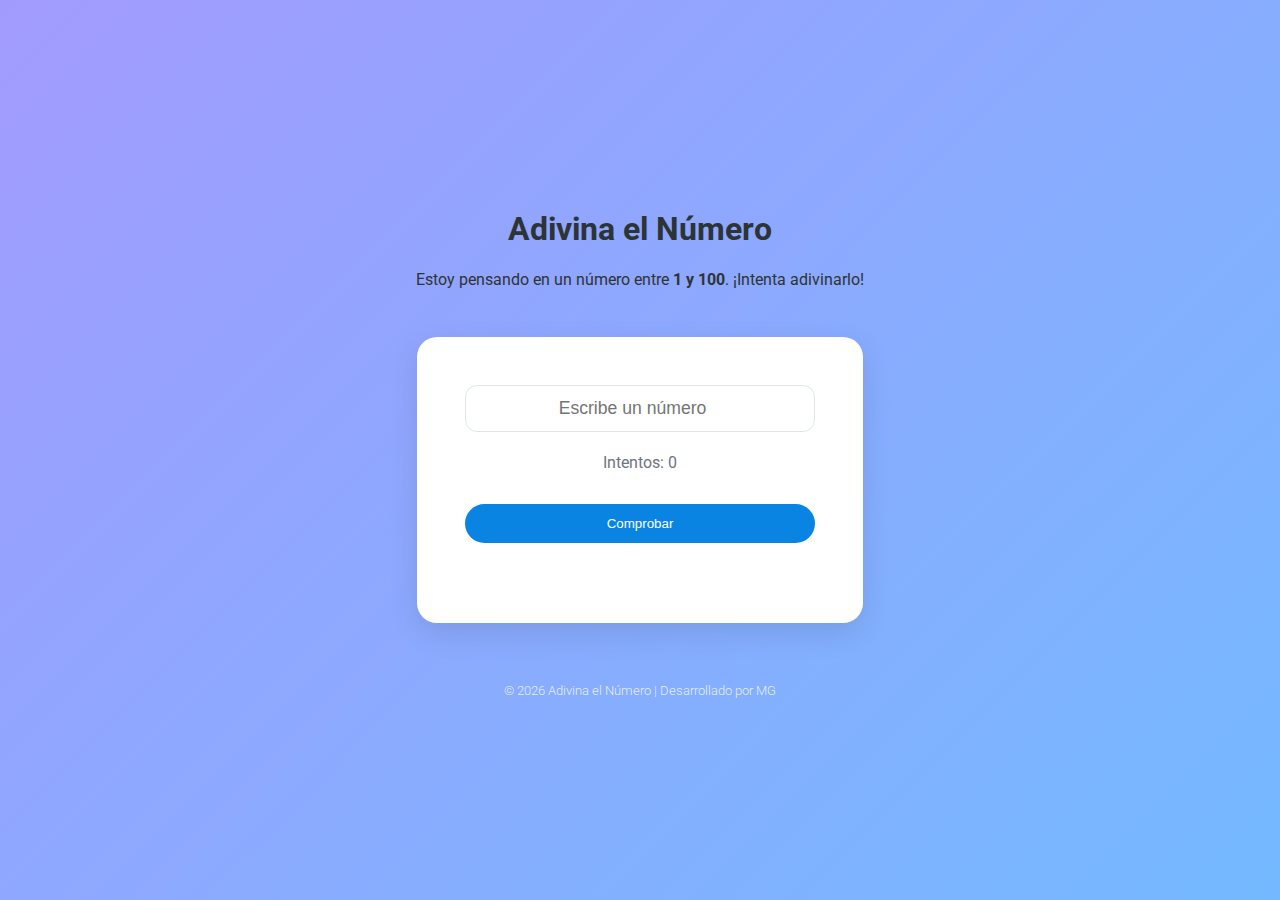
<file: electiva_2/adivinanza/index.html>
<!DOCTYPE html>
<html lang="es">
<head>
    <meta charset="UTF-8">
    <meta name="viewport" content="width=device-width, initial-scale=1.0">
    <title>Juego: Adivina el Número</title>
    <link rel="stylesheet" href="style.css">
</head>
<body>
    <header>
        <h1>Adivina el Número </h1>
        <p>Estoy pensando en un número entre <strong>1 y 100</strong>. ¡Intenta adivinarlo!</p>
    </header>

    <main>
        <section class="game">
            <input type="number" id="guessInput" placeholder="Escribe un número" />
            <p id="attempts">Intentos: 0</p>  <button id="checkBtn">Comprobar</button>
            <p id="message"></p>
            <button id="resetBtn" class="hidden">Reiniciar Juego</button>
        </section>
    </main>

    <footer>
        <p>&copy; <span id="currentYear"></span> Adivina el Número | Desarrollado por MG</p>
    </footer>

    <script src="script.js"></script>
</body>
</html>
</file>
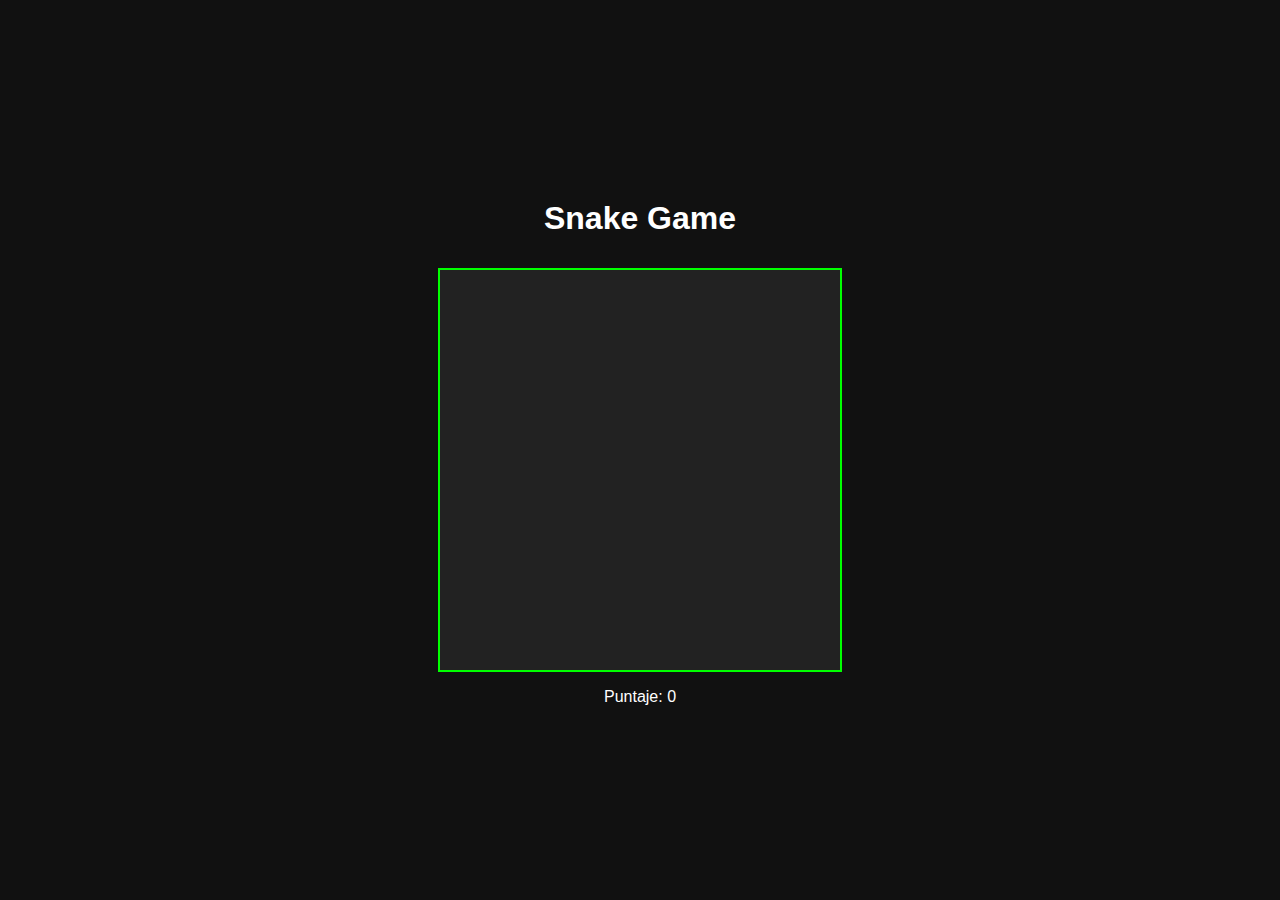
<file: electiva_2/snake/index.html>
<!DOCTYPE html>
<html lang="es">
<head>
  <meta charset="UTF-8">
  <meta name="viewport" content="width=device-width, initial-scale=1.0">
  <title>Juego de la Serpiente</title>
  <link rel="stylesheet" href="style.css">
</head>
<body>
  <h1>Snake Game</h1>
  <canvas id="gameCanvas" width="400" height="400"></canvas>
  <p>Puntaje: <span id="score">0</span></p>

  <script src="script.js"></script>
</body>
</html>
</file>
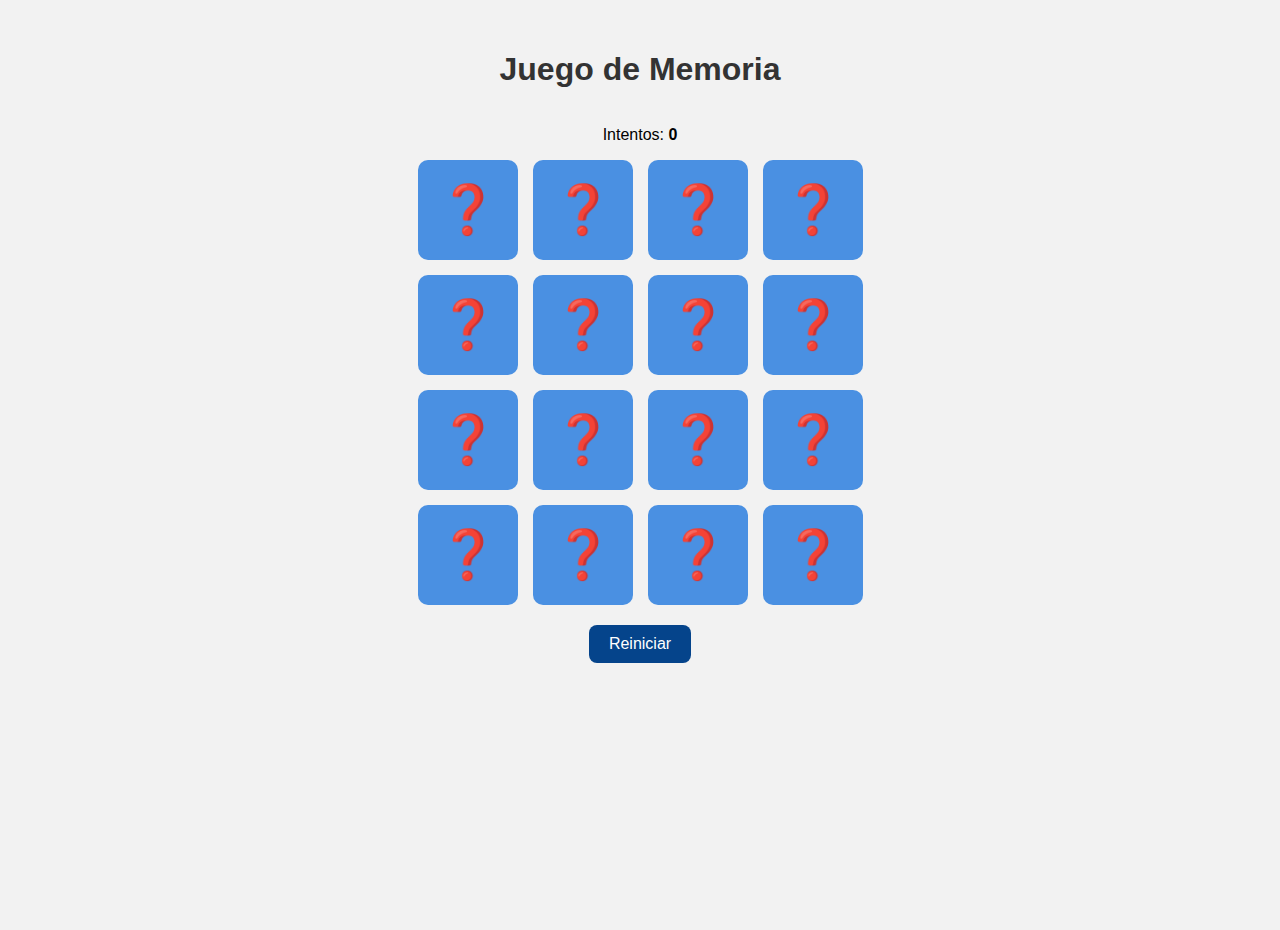
<file: electiva_2/memoria/memoria.html>
<!DOCTYPE html>
<html lang="es">
<head>
    <meta charset="UTF-8">
    <meta name="viewport" content="width=device-width, initial-scale=1.0">
    <title>Juego de Memoria</title>
    <link rel="stylesheet" href="style.css">
</head>
<body>
    <h1>Juego de Memoria</h1>
    <p>Intentos: <span id="moves">0</span></p>
    <div class="game-container" id="gameBoard"></div>
    <button id="restartBtn">Reiniciar</button>

    <script src="script.js"></script>
</body>
</html>
</file>
<file: electiva_2/adivinanza/style.css>
@import url('https://fonts.googleapis.com/css2?family=Roboto:wght@300;400;700&display=swap');

body {
    font-family: 'Roboto', sans-serif;
    background: linear-gradient(135deg, #a29bfe 0%, #74b9ff 100%);
    color: #2d3436;
    text-align: center;
    height: 100vh;
    display: flex;
    flex-direction: column;
    justify-content: center;
    margin: 0;
}

header {
    margin-bottom: 2rem;
}

.game {
    background: white;
    padding: 3rem;
    margin: 0 auto;
    width: 90%;
    max-width: 350px;
    border-radius: 20px;
    box-shadow: 0 10px 30px rgba(0, 0, 0, 0.1);
}

input {
    padding: 12px 15px;
    font-size: 1.1rem;
    width: 100%; /* ANCHO COMPLETO */
    box-sizing: border-box; /* Incluye padding y border en el ancho total */
    border: 1px solid #dfe6e9;
    border-radius: 12px;
    outline: none;
    text-align: center;
    transition: border-color 0.3s;
    margin-bottom: 0.8rem;
}

input:focus {
    border-color: #0984e3;
}

#attempts {
    margin-top: 0.5rem;
    margin-bottom: 1.5rem; /* Más espacio para separar del botón */
    font-size: 1rem;
    color: #6c757d;
    font-weight: 400;
}

button {
    background: #0984e3;
    color: white;
    border: none;
    padding: 12px 30px;
    border-radius: 50px;
    cursor: pointer;
    margin-top: 0.5rem;
    transition: background 0.3s, transform 0.1s;
    font-weight: 500;
    
    width: 100%; /* ANCHO COMPLETO para botón principal */
    margin-bottom: 0.5rem;
}

button:hover {
    background: #0069d9;
    transform: translateY(-1px);
}

.hidden {
    display: none;
}

#message {
    margin-top: 1.5rem;
    font-size: 1.1rem;
    font-weight: 500;
    color: #0984e3;
}

footer {
    margin-top: 3rem;
    color: rgba(255, 255, 255, 0.8);
    font-size: 0.8rem;
    font-weight: 300;
}
</file>
<file: electiva_2/snake/style.css>
body {
  display: flex;
  flex-direction: column;
  align-items: center;
  justify-content: center;
  background: #111;
  color: #fff;
  font-family: Arial, sans-serif;
  height: 100vh;
  margin: 0;
}

canvas {
  background-color: #222;
  border: 2px solid #0f0;
  margin-top: 10px;
}

button:hover {
  background-color: #5f5;
}
</file>
<file: electiva_2/memoria/style.css>
body {
    font-family: 'Poppins', sans-serif;
    background-color: #f2f2f2;
    display: flex;
    flex-direction: column;
    align-items: center;
    justify-content: flex-start;
    min-height: 100vh;
    margin: 0;
    padding-top: 30px;
}

h1 {
    color: #333;
}

#stats {
    margin: 15px 0;
    font-size: 18px;
    color: #444;
}

#gameBoard {
    display: grid;
    grid-template-columns: repeat(4, 100px);
    grid-gap: 15px;
    justify-content: center;
}

.card {
    width: 100px;
    height: 100px;
    perspective: 800px;
    cursor: pointer;
}

.card-inner {
    position: relative;
    width: 100%;
    height: 100%;
    transform-style: preserve-3d;
    transition: transform 0.6s;
}

.card.flipped .card-inner {
    transform: rotateY(180deg);
}

.card-front,
.card-back {
    position: absolute;
    width: 100%;
    height: 100%;
    backface-visibility: hidden;
    display: flex;
    align-items: center;
    justify-content: center;
    font-size: 48px;
    border-radius: 10px;
    user-select: none;
}

.card-front {
    background-color: #4a90e2;
    color: white;
}

.card-back {
    background-color: #fff;
    border: 2px solid #4a90e2;
    transform: rotateY(180deg);
}

#restartBtn {
    margin-top: 20px;
    padding: 10px 20px;
    font-size: 16px;
    background-color: #05448b;
    color: white;
    border: none;
    border-radius: 8px;
    cursor: pointer;
    transition: background 0.3s;
    margin-bottom: 20px;
}

#restartBtn:hover {
    background-color: #357abd;
}

#moves {
    font-weight: bold;
}
</file>
